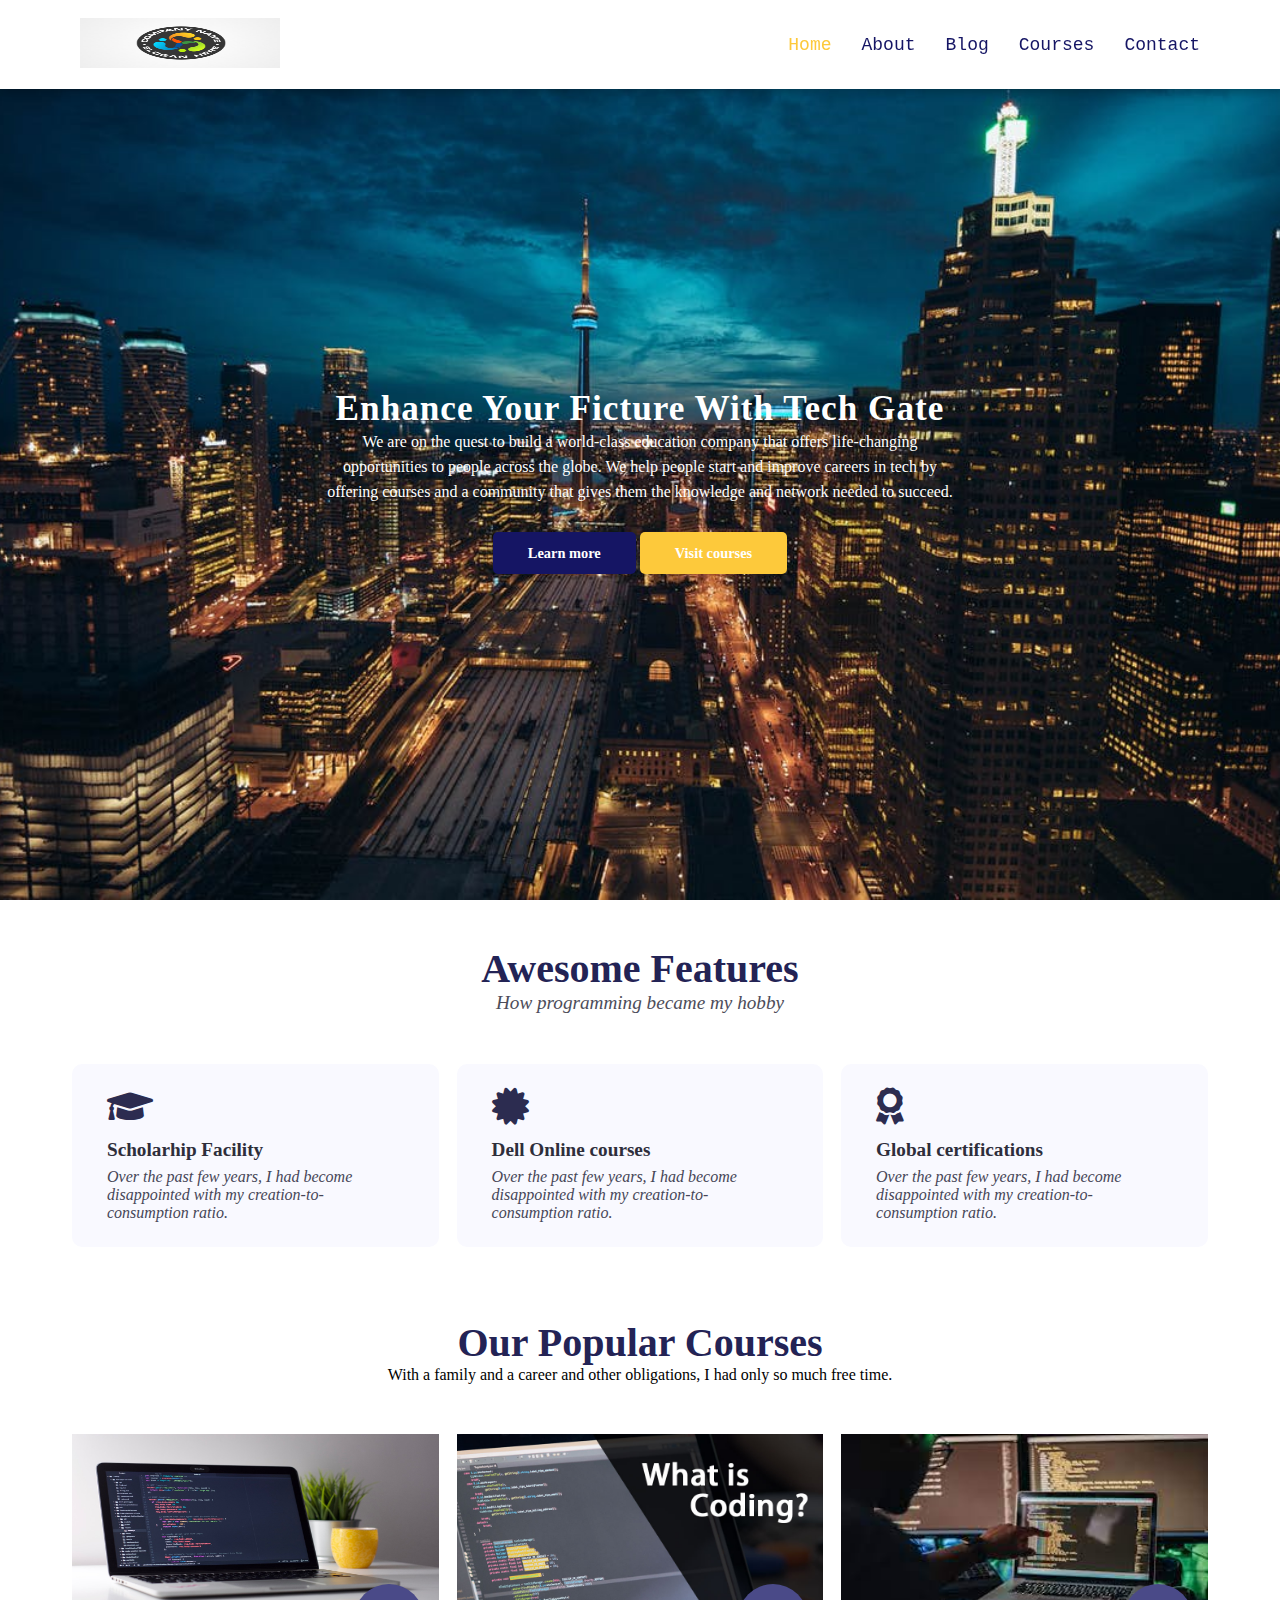
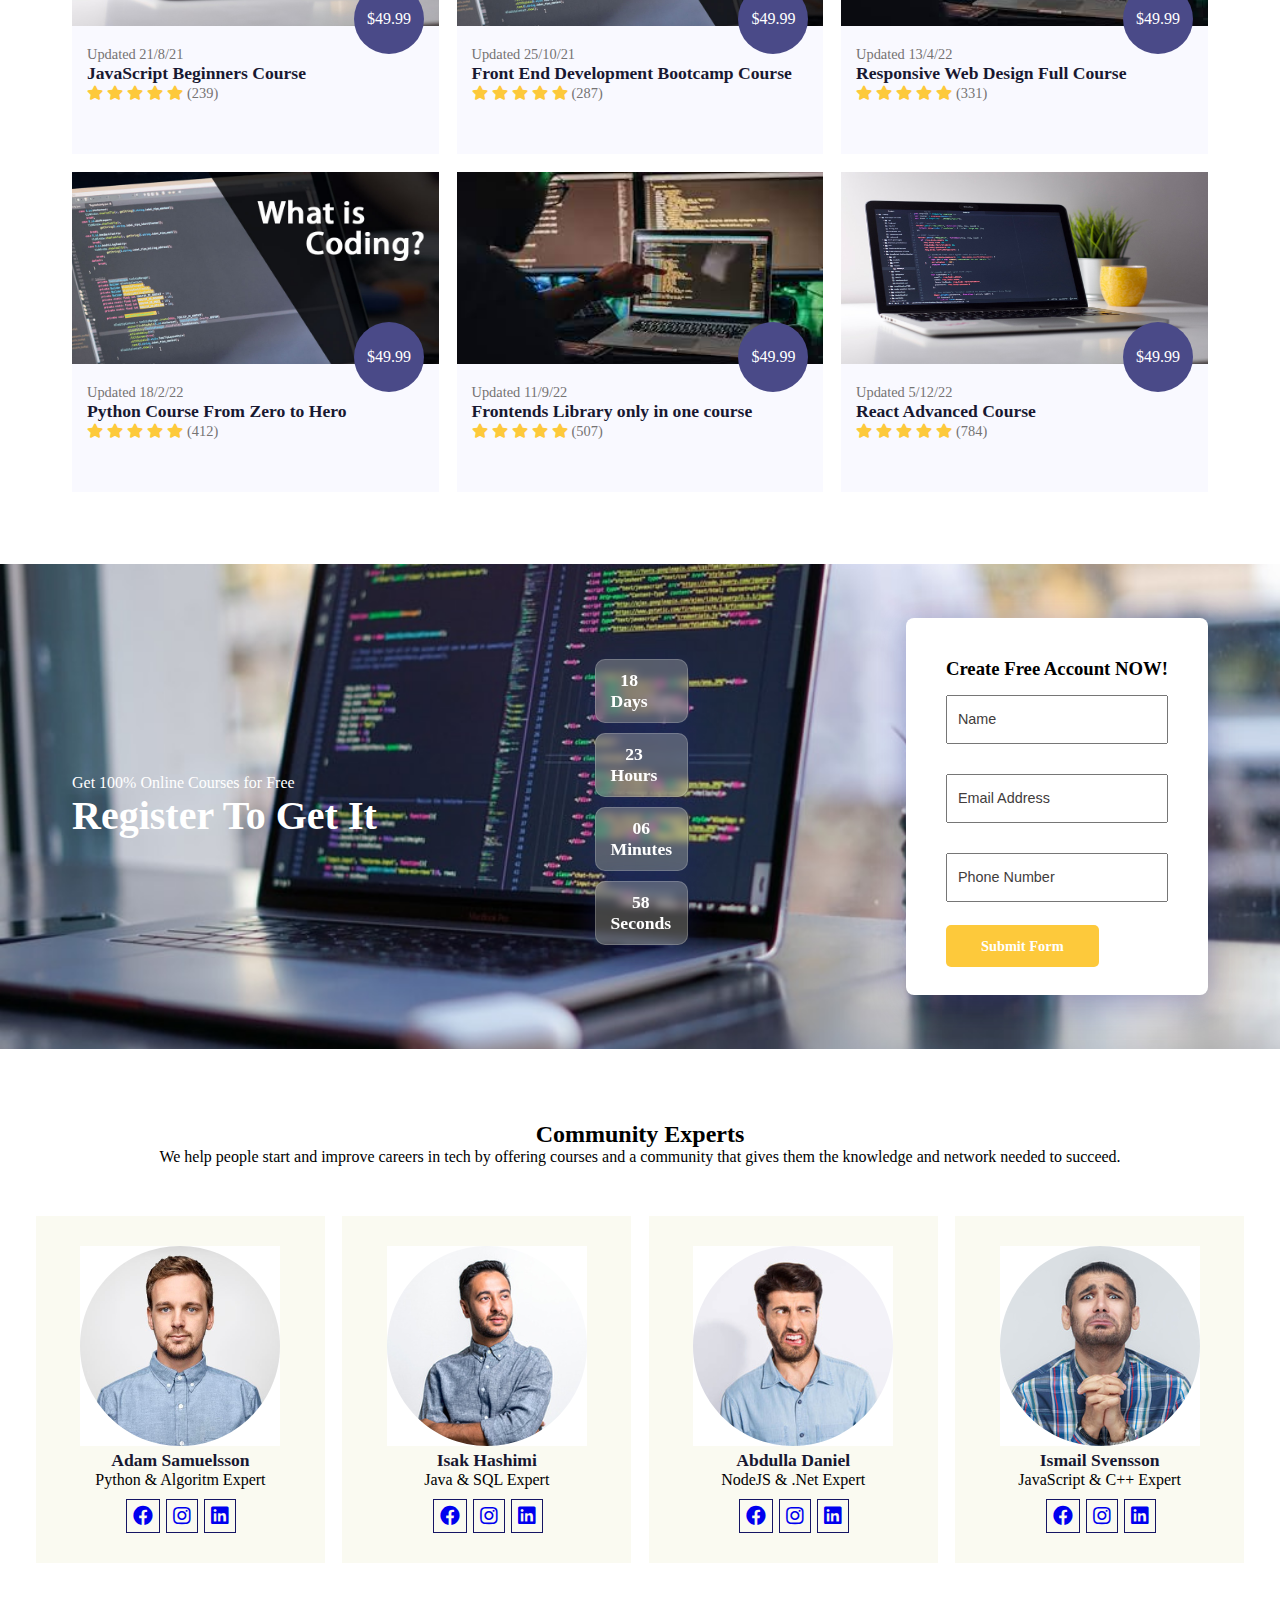
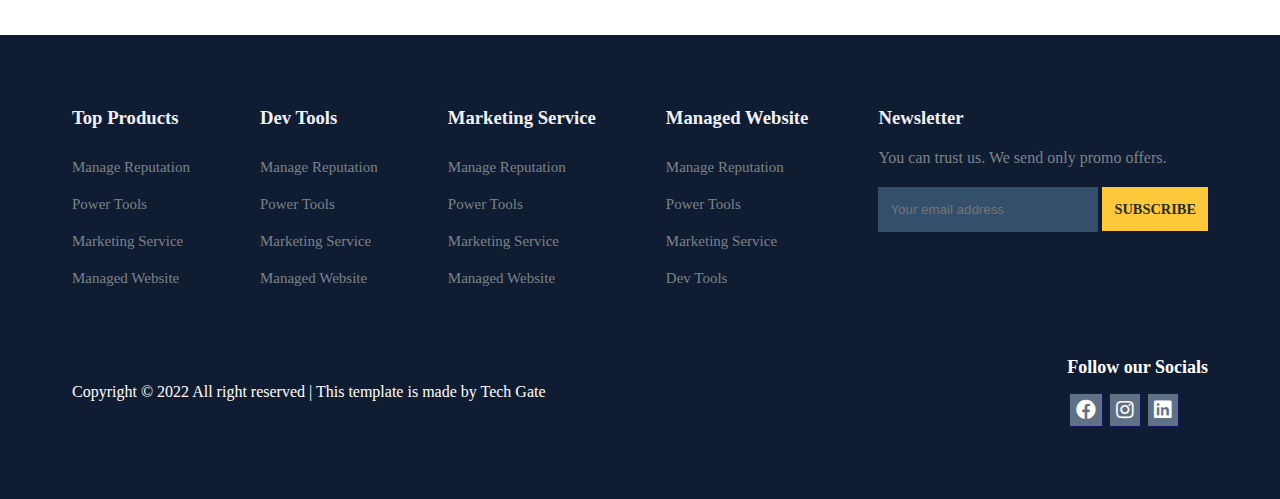
<file: index.html>
<!DOCTYPE html>
<html lang="en" dir="ltr">

<head>
  <meta charset="utf-8">
  <title> New Project </title>
  <link href="https://cdnjs.cloudflare.com/ajax/libs/font-awesome/5.11.2/css/all.min.css" rel="stylesheet">
  <link rel="stylesheet" href="style.css">
  <link
    href="https://fonts.googleapis.com/css2?family=Montserrat:ital,wght@0,100;0,200;0,300;0,400;0,500;0,600;0,700;0,800;0,900;1,100;1,200;1,300;1,400;1,500;1,600;1,700;1,800;1,900&family=Ubuntu:ital,wght@0,300;0,400;0,500;0,700;1,300;1,400;1,500;1,700&display=swap"
    rel="stylesheet">
</head>

<body>
  
  <!-- Navigation -->

  <nav>

    <a href="index.html"><img src="images/logo.jpg" alt="Logo picture"></a>
    <div class="navigation">
      <ul>
        <li><a class="active" href="#">Home</a></li>
        <li><a href="about.html">About</a></li>
        <li><a href="blog.html">Blog</a></li>
        <li><a href="courses.html" target="_blank">Courses</a></li>
        <li><a href="contact.html" target="_blank">Contact</a></li>
      </ul>
    
    </div>

  </nav>


  <!-- Home -->

    <section id="home">
      <h2>Enhance Your Ficture With Tech Gate</h2>
      <p>We are on the quest to build a world-class education company that offers life-changing opportunities to people across the globe. We help people start and improve careers in tech by offering courses and a community that gives them the knowledge and network needed to succeed.</p>
      <div class="btn">
        <a class="blue" href="https://www.apple.com/app-store/">Learn more</a>
        <a class="yellow" href="https://play.google.com/store/games?gl=SE">Visit courses</a>
      </div>
    </section>


    <!-- Features -->

    <section id="features">
      <h1>Awesome Features</h1>
      <p>How programming became my hobby</p>
      <div class="fea-base">
        <div class="fea-box">
          <i class="fa fa-graduation-cap"></i>
          <h3>Scholarhip Facility</h3>
          <p>Over the past few years, I had become disappointed with my creation-to-consumption ratio.</p>

        </div>
        <div class="fea-box">
          <i class="fa fa-certificate"></i>
          <h3>Dell Online courses</h3>
          <p>Over the past few years, I had become disappointed with my creation-to-consumption ratio.</p>

        </div>
        <div class="fea-box">
          <i class="fa fa-award"></i>
          <h3>Global certifications</h3>
          <p>Over the past few years, I had become disappointed with my creation-to-consumption ratio.</p>

        </div>
      </div>
    
    </section>

    <!-- Courses -->

    <section id="courses">

      <h1>Our Popular Courses</h1>
      <p>With a family and a career and other obligations, I had only so much free time.</p>
      <div class="course-box">
        
        <div class="courses">
            <img src="images/0.jpg" alt="">
            
            <div class="details">
              <span>Updated 21/8/21</span>
              <h6>JavaScript Beginners Course</h6>
              <div class="star">
                <i class="fas fa-star"></i>
                <i class="fas fa-star"></i>
                <i class="fas fa-star"></i>
                <i class="fas fa-star"></i>
                <i class="fas fa-star"></i>
                <span>(239)</span>
              </div>
            </div>
            
            <div class="cost">
              $49.99
            </div>
        </div>

        <div class="courses">
          <img src="images/0.1.jpg" alt="">
          
          <div class="details">
            <span>Updated 25/10/21</span>
            <h6>Front End Development Bootcamp Course</h6>
            <div class="star">
              <i class="fas fa-star"></i>
              <i class="fas fa-star"></i>
              <i class="fas fa-star"></i>
              <i class="fas fa-star"></i>
              <i class="fas fa-star"></i>
              <span>(287)</span>
            </div>
          </div>
          
          <div class="cost">
            $49.99
          </div>
      </div>

      <div class="courses">
        <img src="images/0.2.jpg" alt="">
        
        <div class="details">
          <span>Updated 13/4/22</span>
          <h6>Responsive Web Design Full Course</h6>
          <div class="star">
            <i class="fas fa-star"></i>
            <i class="fas fa-star"></i>
            <i class="fas fa-star"></i>
            <i class="fas fa-star"></i>
            <i class="fas fa-star"></i>
            <span>(331)</span>
          </div>
        </div>
        
        <div class="cost">
          $49.99
        </div>
    </div>

    <div class="courses">
      <img src="images/0.1.jpg" alt="">
      
      <div class="details">
        <span>Updated 18/2/22</span>
        <h6>Python Course From Zero to Hero</h6>
        <div class="star">
          <i class="fas fa-star"></i>
          <i class="fas fa-star"></i>
          <i class="fas fa-star"></i>
          <i class="fas fa-star"></i>
          <i class="fas fa-star"></i>
          <span>(412)</span>
        </div>
      </div>
      
      <div class="cost">
        $49.99
      </div>
  </div>
  <div class="courses">
    <img src="images/0.2.jpg" alt="">
    
    <div class="details">
      <span>Updated 11/9/22</span>
      <h6>Frontends Library only in one course</h6>
      <div class="star">
        <i class="fas fa-star"></i>
        <i class="fas fa-star"></i>
        <i class="fas fa-star"></i>
        <i class="fas fa-star"></i>
        <i class="fas fa-star"></i>
        <span>(507)</span>
      </div>
    </div>
    
    <div class="cost">
      $49.99
    </div>
</div>

<div class="courses">
  <img src="images/0.jpg" alt="">
  
  <div class="details">
    <span>Updated 5/12/22</span>
    <h6>React Advanced Course</h6>
    <div class="star">
      <i class="fas fa-star"></i>
      <i class="fas fa-star"></i>
      <i class="fas fa-star"></i>
      <i class="fas fa-star"></i>
      <i class="fas fa-star"></i>
      <span>(784)</span>
    </div>
  </div>
  
  <div class="cost">
    $49.99
  </div>
</div>

    
      </div>
    </section>

    <!-- Registration -->

    <section id="registration">
      <div class="reminder">
        <p>Get 100% Online Courses for Free</p>
        <h1>Register To Get It</h1>
      </div>

        <div class="time">
          <div class="date">
            18 <br> Days
          </div>
          <div class="date">
            23  <br> Hours
          </div>
          <div class="date">
            06 <br> Minutes
          </div>
          <div class="date">
            58 <br> Seconds
          </div>
        </div>


      <div class="form">
        <h3>Create Free Account NOW!</h3>
        <input type="text" placeholder="Name" name="" id="">
        <input type="text" placeholder="Email Address" name="" id="">
        <input type="text" placeholder="Phone Number" name="" id="">
        <div class="btn">
        <a class="yellow" href="#">Submit Form</a>
        </div>
      </div>
    </section>

    <!-- Profiles -->

    <section id="experts">
      <h2>Community Experts</h2>
      <p>We help people start and improve careers in tech by offering courses and a community that gives them the knowledge and network needed to succeed.</p>
      <div class="expert-box">
        
        <div class="profile">
            <img src="images/pro1.png" alt="profile picture">
            <h6>Adam Samuelsson</h6>
            <p>Python & Algoritm Expert</p>
            <div class="pro-links">
              <a href="https://www.facebook.com/" target="_blank"><i class="fab fa-facebook"></i></a>
              <a href="https://www.instagram.com/"><i class="fab fa-instagram"></i></a>
              <a href="https://www.linkedin.com/"><i class="fab fa-linkedin"></i></a>
            </div>

        </div>

        <div class="profile">
          <img src="images/pro2.png" alt="profile picture">
          <h6>Isak Hashimi</h6>
          <p>Java & SQL Expert</p>
          <div class="pro-links">
            <a href="https://www.facebook.com/" target="_blank"><i class="fab fa-facebook"></i></a>
            <a href="https://www.instagram.com/"><i class="fab fa-instagram"></i></a>
            <a href="https://www.linkedin.com/"><i class="fab fa-linkedin"></i></a>
          </div>

      </div>

      <div class="profile">
        <img src="images/pro3.png" alt="profile picture">
        <h6>Abdulla Daniel</h6>
        <p>NodeJS & .Net Expert</p>
        <div class="pro-links">
          <a href="https://www.facebook.com/" target="_blank"><i class="fab fa-facebook"></i></a>
          <a href="https://www.instagram.com/"><i class="fab fa-instagram"></i></a>
          <a href="https://www.linkedin.com/"><i class="fab fa-linkedin"></i></a>
        </div>

    </div>

    <div class="profile">
      <img src="images/pro4.png" alt="profile picture">
      <h6>Ismail Svensson</h6>
      <p>JavaScript & C++ Expert</p>
      <div class="pro-links">
        <a href="https://www.facebook.com/" target="_blank"><i class="fab fa-facebook"></i></a>
        <a href="https://www.instagram.com/"><i class="fab fa-instagram"></i></a>
        <a href="https://www.linkedin.com/"><i class="fab fa-linkedin"></i></a>
      </div>

      </div>
    </div>
    </section>

     <!-- Footers  -->

    <footer>
      <div class="footer-col">
        <h3>Top Products</h3>
        <li>Manage Reputation</li>
        <li>Power Tools</li>
        <li>Marketing Service</li>
        <li>Managed Website</li>
      </div>
      <div class="footer-col">
        <h3>Dev Tools</h3>
        <li>Manage Reputation</li>
        <li>Power Tools</li>
        <li>Marketing Service</li>
        <li>Managed Website</li>
      </div>
      <div class="footer-col">
        <h3>Marketing Service</h3>
        <li>Manage Reputation</li>
        <li>Power Tools</li>
        <li>Marketing Service</li>
        <li>Managed Website</li>
      </div>
      <div class="footer-col">
        <h3>Managed Website</h3>
        <li>Manage Reputation</li>
        <li>Power Tools</li>
        <li>Marketing Service</li>
        <li>Dev Tools</li>
      </div>
    

    <div class="footer-col">
      <h3>Newsletter</h3>
      <p>You can trust us. We send only promo offers.</p>
      <div class="subscribe">
        <input type="text" placeholder="Your email address">
        <a href="#" class="yellow">SUBSCRIBE</a>
      </div>
    </div>

    <div class="copyright">
      <p>Copyright © 2022 All right reserved | This template is made by Tech Gate</p>
      <div class="pro-links">
        <p>Follow our Socials</p>
        <a href="https://www.facebook.com/" target="_blank"><i class="fab fa-facebook"></i></a>
        <a href="https://www.instagram.com/"><i class="fab fa-instagram"></i></a>
        <a href="https://www.linkedin.com/"><i class="fab fa-linkedin"></i></a>
      </div>
    </div>
    
  </footer>

</body> 
</html>
</file>
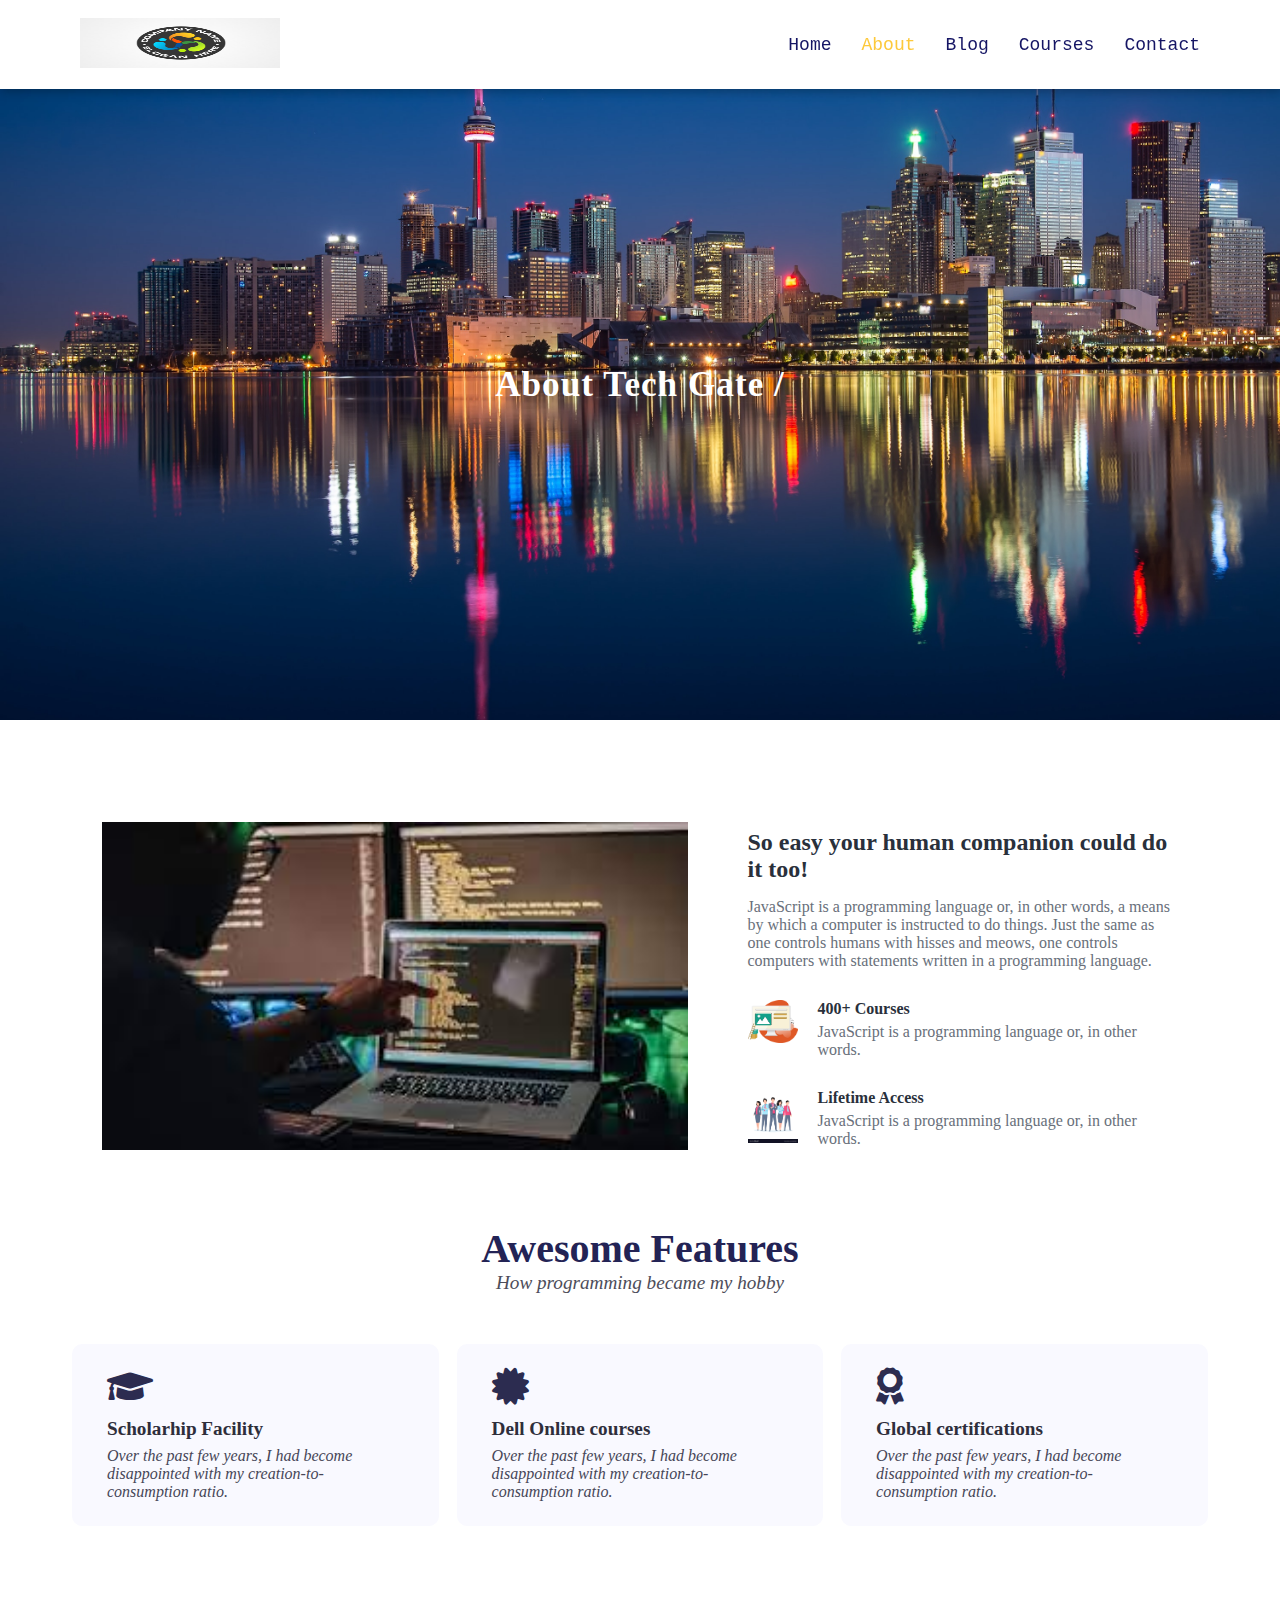
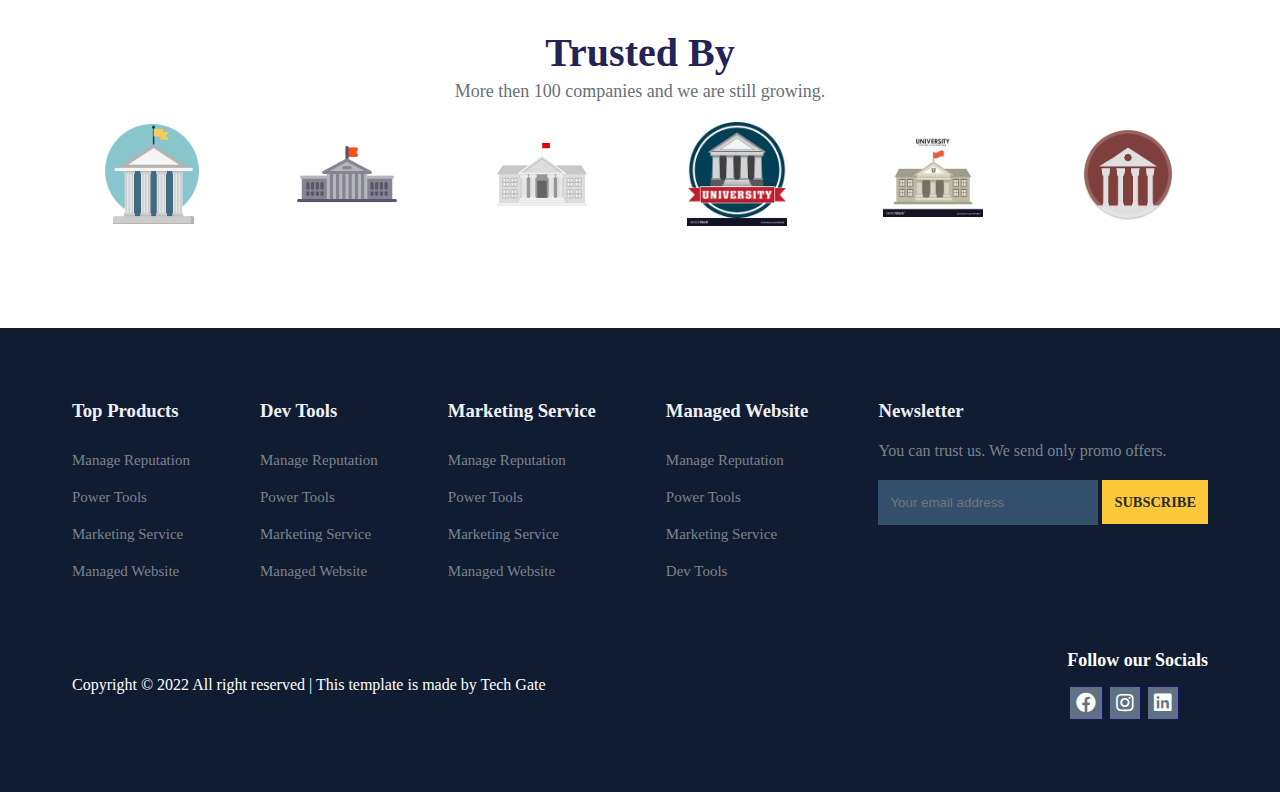
<file: about.html>
<!DOCTYPE html>
<html lang="en" dir="ltr">

<head>
  <meta charset="utf-8">
  <title> New Project </title>
  <link href="https://cdnjs.cloudflare.com/ajax/libs/font-awesome/5.11.2/css/all.min.css" rel="stylesheet">
  <link rel="stylesheet" href="style.css">
</head>

<body>
  
  <!-- Navigation -->

  <nav>

    <a href="index.html"><img src="images/logo.jpg" alt="Logo picture"></a>
    <div class="navigation">
      <ul>
        <li><a  href="index.html">Home</a></li>
        <li><a class="active" href="about.html">About</a></li>
        <li><a href="blog.html">Blog</a></li>
        <li><a href="courses.html">Courses</a></li>
        <li><a href="contact.html">Contact</a></li>
      </ul>
    
    </div>

  </nav>


  <!-- Home -->

    <section id="about-home">
      <h2>About Tech Gate /</h2>
      
    </section>


    <section id="about-container">
        <div class="about-img">
            <img src="images/0.2.jpg" alt="">
        </div>

        <div class="about-text">
            <h2>So easy your human companion could do it too!</h2>
            <p>JavaScript is a programming language or, in other words, a means by which a computer is instructed to do things. Just the same as one controls humans with hisses and meows, one controls computers with statements written in a programming language.</p>
            <div class="about-fe">
                <img src="images/about-fe.png" alt="">
                <div class="fe-text">
                    <h5>400+ Courses</h5>
                    <p>JavaScript is a programming language or, in other words.</p>
                </div>
            </div>

            <div class="about-fe">
                <img src="images/about-img.jpg" alt="">
                <div class="fe-text">
                    <h5>Lifetime Access</h5>
                    <p>JavaScript is a programming language or, in other words.</p>
                </div>
            </div>

        </div>
    </section>

    

    <!-- Features -->

    <section id="features">
      <h1>Awesome Features</h1>
      <p>How programming became my hobby</p>
      <div class="fea-base">
        <div class="fea-box">
          <i class="fa fa-graduation-cap"></i>
          <h3>Scholarhip Facility</h3>
          <p>Over the past few years, I had become disappointed with my creation-to-consumption ratio.</p>

        </div>
        <div class="fea-box">
          <i class="fa fa-certificate"></i>
          <h3>Dell Online courses</h3>
          <p>Over the past few years, I had become disappointed with my creation-to-consumption ratio.</p>

        </div>
        <div class="fea-box">
          <i class="fa fa-award"></i>
          <h3>Global certifications</h3>
          <p>Over the past few years, I had become disappointed with my creation-to-consumption ratio.</p>

        </div>
      </div>
    
    </section>

    <!-- Trust -->

    <section id="trust">
        <h1>Trusted By</h1>
        <p>More then 100 companies and we are still growing.</p>

        <div class="trust-img">
            <img src="images/trust1.png" alt="">
            <img src="images/trust2.png" alt="">
            <img src="images/trust3.jpg" alt="">
            <img src="images/trust4.png" alt="">
            <img src="images/trust5.jpg" alt="">
            <img src="images/trust6.png" alt="">
        </div>
    </section>
 

 

     <!-- Footers  -->

    <footer>
      <div class="footer-col">
        <h3>Top Products</h3>
        <li>Manage Reputation</li>
        <li>Power Tools</li>
        <li>Marketing Service</li>
        <li>Managed Website</li>
      </div>
      <div class="footer-col">
        <h3>Dev Tools</h3>
        <li>Manage Reputation</li>
        <li>Power Tools</li>
        <li>Marketing Service</li>
        <li>Managed Website</li>
      </div>
      <div class="footer-col">
        <h3>Marketing Service</h3>
        <li>Manage Reputation</li>
        <li>Power Tools</li>
        <li>Marketing Service</li>
        <li>Managed Website</li>
      </div>
      <div class="footer-col">
        <h3>Managed Website</h3>
        <li>Manage Reputation</li>
        <li>Power Tools</li>
        <li>Marketing Service</li>
        <li>Dev Tools</li>
      </div>
    

    <div class="footer-col">
      <h3>Newsletter</h3>
      <p>You can trust us. We send only promo offers.</p>
      <div class="subscribe">
        <input type="text" placeholder="Your email address">
        <a href="#" class="yellow">SUBSCRIBE</a>
      </div>
    </div>

    <div class="copyright">
      <p>Copyright © 2022 All right reserved | This template is made by Tech Gate</p>
      <div class="pro-links">
        <p>Follow our Socials</p>
        <a href="https://www.facebook.com/" target="_blank"><i class="fab fa-facebook"></i></a>
        <a href="https://www.instagram.com/"><i class="fab fa-instagram"></i></a>
        <a href="https://www.linkedin.com/"><i class="fab fa-linkedin"></i></a>
      </div>
    </div>
    
  </footer>

</body> 
</html>
</file>
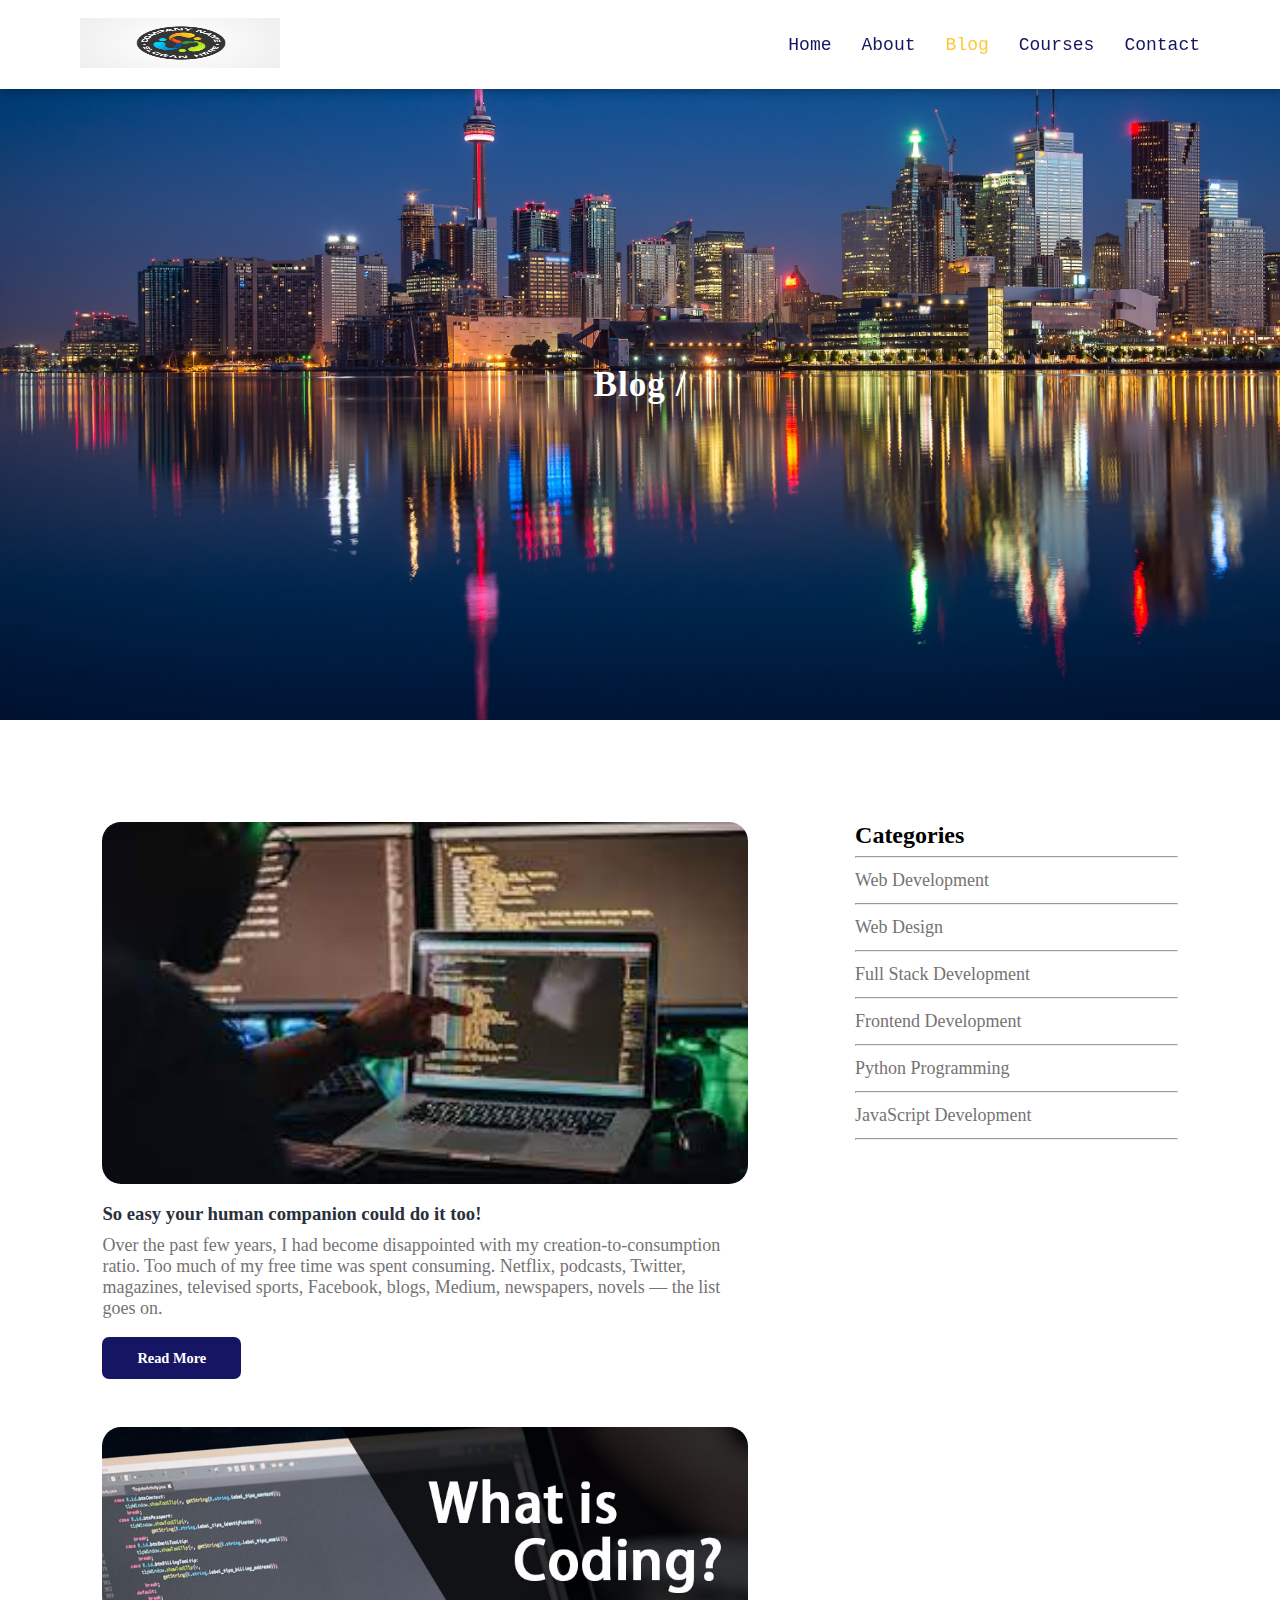
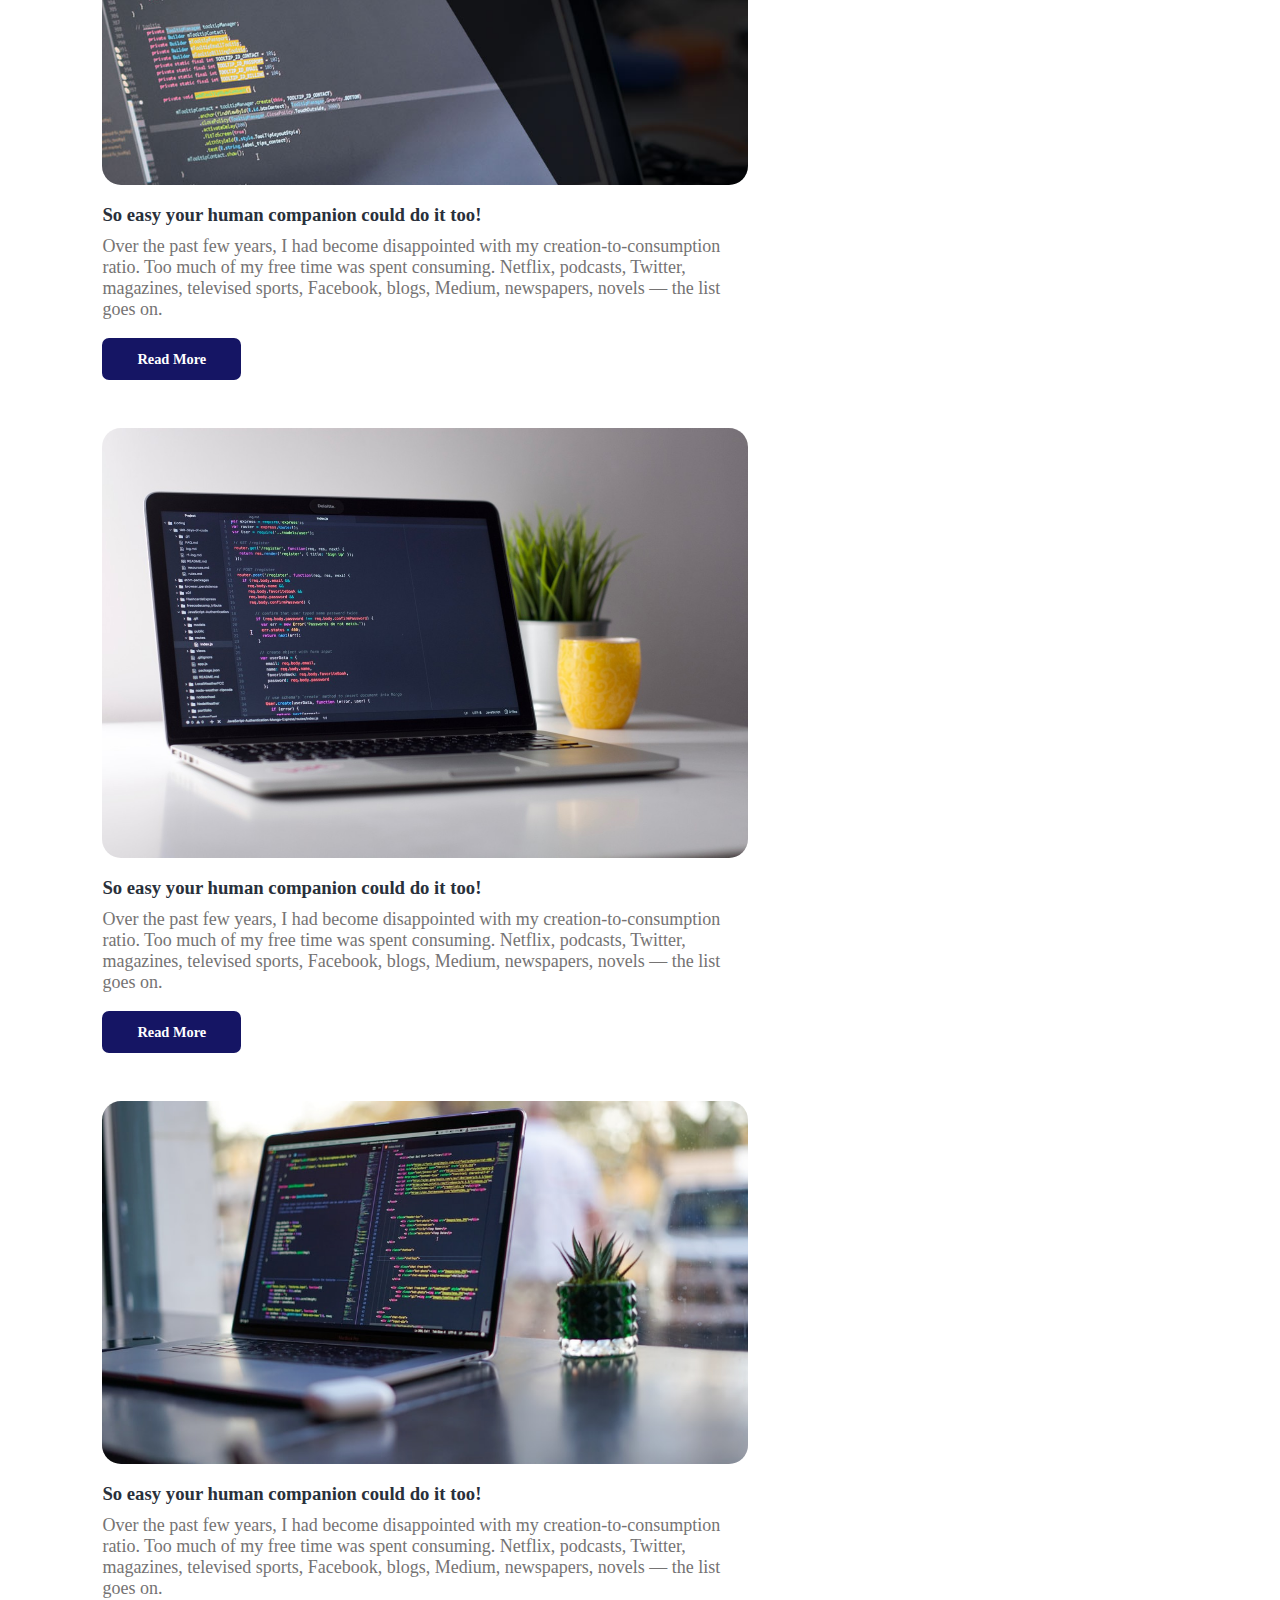
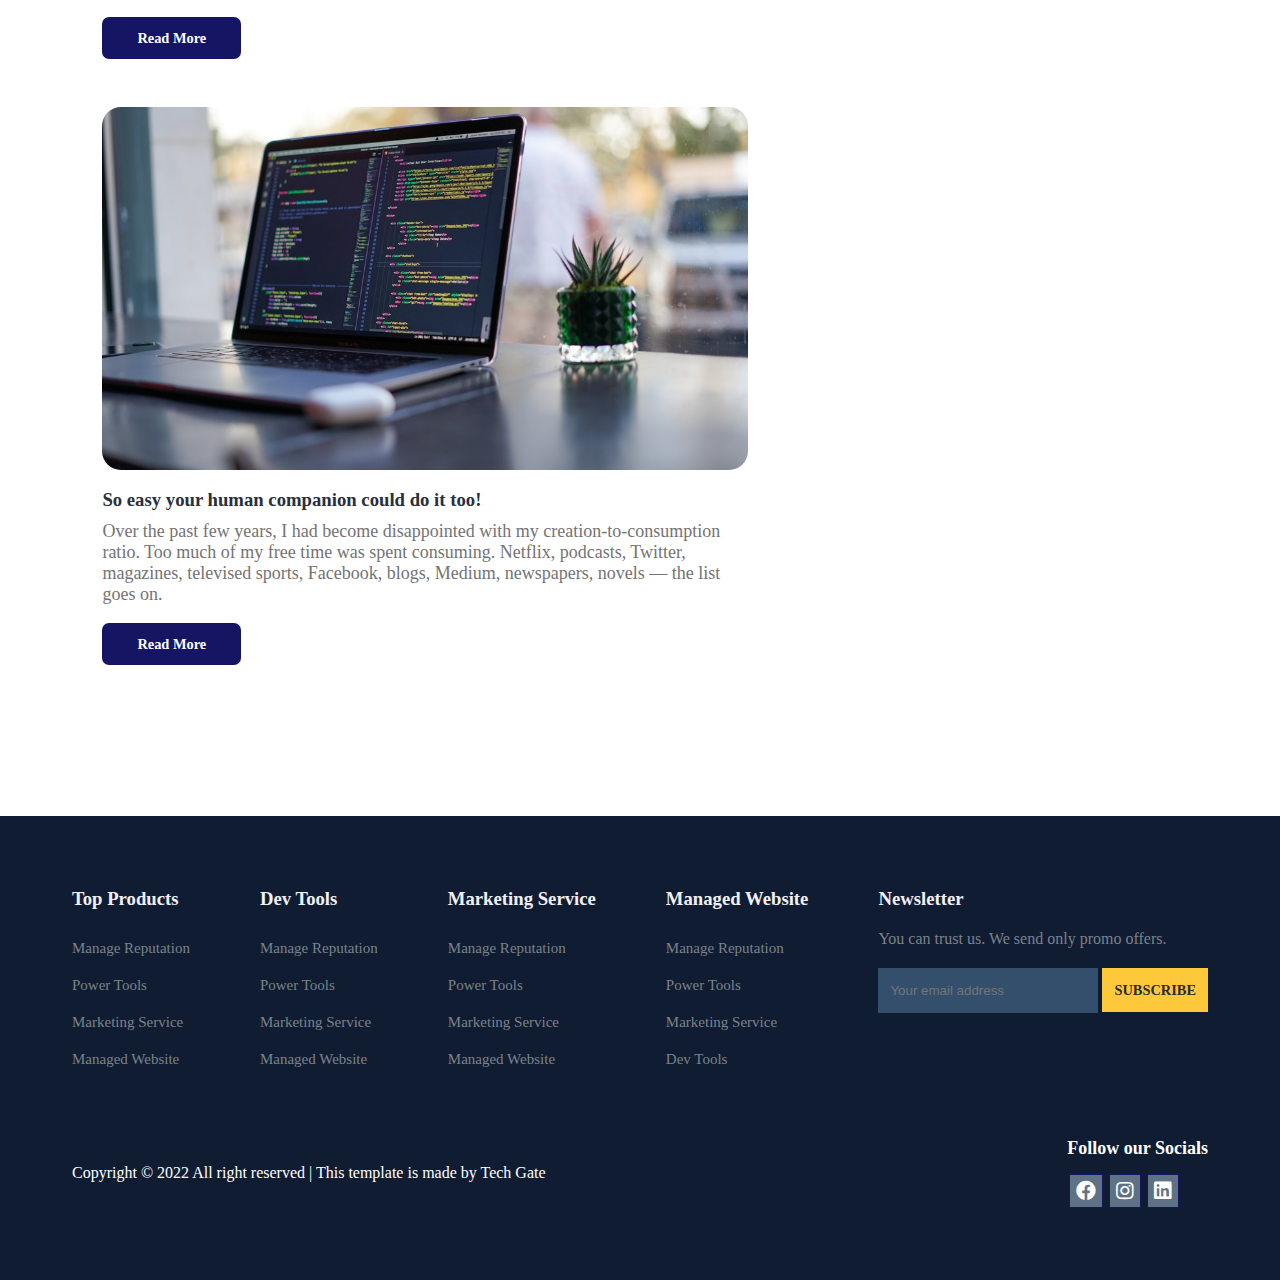
<file: blog.html>
<!DOCTYPE html>
<html lang="en" dir="ltr">

<head>
  <meta charset="utf-8">
  <title> New Project </title>
  <link href="https://cdnjs.cloudflare.com/ajax/libs/font-awesome/5.11.2/css/all.min.css" rel="stylesheet">
  <link rel="stylesheet" href="style.css">
</head>

<body>
  
  <!-- Navigation -->

  <nav>

    <a href="index.html"><img src="images/logo.jpg" alt="Logo picture"></a>
    <div class="navigation">
      <ul>
        <li><a  href="index.html">Home</a></li>
        <li><a href="about.html">About</a></li>
        <li><a class="active" href="blog.html">Blog</a></li>
        <li><a href="courses.html">Courses</a></li>
        <li><a href="contact.html">Contact</a></li>
      </ul>
    
    </div>

  </nav>


  <!-- Home -->

    <section id="about-home">
      <h2>Blog /</h2>
    </section>

    <!-- Blog -->

    <section id="blog-container"> 
        <div class="blogs">
            <div class="post">
                <img src="images/0.2.jpg" alt="">
                <h3>So easy your human companion could do it too!</h3>
                <p>Over the past few years, I had become disappointed with my creation-to-consumption ratio. Too much of my free time was spent consuming. Netflix, podcasts, Twitter, magazines, televised sports, Facebook, blogs, Medium, newspapers, novels — the list goes on.</p>
                <a href="post.html">Read More</a>

            </div>

            <div class="post">
                <img src="images/0.1.jpg" alt="">
                <h3>So easy your human companion could do it too!</h3>
                <p>Over the past few years, I had become disappointed with my creation-to-consumption ratio. Too much of my free time was spent consuming. Netflix, podcasts, Twitter, magazines, televised sports, Facebook, blogs, Medium, newspapers, novels — the list goes on.</p>
                <a href="post.html">Read More</a>

            </div>
            <div class="post">
                <img src="images/0.jpg" alt="">
                <h3>So easy your human companion could do it too!</h3>
                <p>Over the past few years, I had become disappointed with my creation-to-consumption ratio. Too much of my free time was spent consuming. Netflix, podcasts, Twitter, magazines, televised sports, Facebook, blogs, Medium, newspapers, novels — the list goes on.</p>
                <a href="post.html">Read More</a>

            </div>
            <div class="post">
                <img src="images/0.4.jpg" alt="">
                <h3>So easy your human companion could do it too!</h3>
                <p>Over the past few years, I had become disappointed with my creation-to-consumption ratio. Too much of my free time was spent consuming. Netflix, podcasts, Twitter, magazines, televised sports, Facebook, blogs, Medium, newspapers, novels — the list goes on.</p>
                <a href="post.html">Read More</a>

            </div>
            <div class="post">
                <img src="images/1.1.jpg" alt="">
                <h3>So easy your human companion could do it too!</h3>
                <p>Over the past few years, I had become disappointed with my creation-to-consumption ratio. Too much of my free time was spent consuming. Netflix, podcasts, Twitter, magazines, televised sports, Facebook, blogs, Medium, newspapers, novels — the list goes on.</p>
                <a href="post.html">Read More</a>

            </div>

        </div>

        <div class="cate">
            <h2>Categories</h2>
            <hr>
            <a href="https://www.shinetechsoftware.co.uk/">Web Development</a>
            <hr>
            <a href="https://webdesigner.withgoogle.com/">Web Design</a>
            <hr>
            <a href="https://www.freecodecamp.org/">Full Stack Development</a>
            <hr>
            <a href="https://www.w3schools.com/howto/howto_blog_become_frontenddev.asp">Frontend Development</a>
            <hr>
            <a href="https://www.w3schools.com/python/default.asp">Python Programming</a>
            <hr>
            <a href="https://www.w3schools.com/js/default.asp" target="_blank">JavaScript Development</a>
            <hr>

        </div>
    </section>
  

     <!-- Footers  -->

    <footer>
      <div class="footer-col">
        <h3>Top Products</h3>
        <li>Manage Reputation</li>
        <li>Power Tools</li>
        <li>Marketing Service</li>
        <li>Managed Website</li>
      </div>
      <div class="footer-col">
        <h3>Dev Tools</h3>
        <li>Manage Reputation</li>
        <li>Power Tools</li>
        <li>Marketing Service</li>
        <li>Managed Website</li>
      </div>
      <div class="footer-col">
        <h3>Marketing Service</h3>
        <li>Manage Reputation</li>
        <li>Power Tools</li>
        <li>Marketing Service</li>
        <li>Managed Website</li>
      </div>
      <div class="footer-col">
        <h3>Managed Website</h3>
        <li>Manage Reputation</li>
        <li>Power Tools</li>
        <li>Marketing Service</li>
        <li>Dev Tools</li>
      </div>
    

    <div class="footer-col">
      <h3>Newsletter</h3>
      <p>You can trust us. We send only promo offers.</p>
      <div class="subscribe">
        <input type="text" placeholder="Your email address">
        <a href="#" class="yellow">SUBSCRIBE</a>
      </div>
    </div>

    <div class="copyright">
      <p>Copyright © 2022 All right reserved | This template is made by Tech Gate</p>
      <div class="pro-links">
        <p>Follow our Socials</p>
        <a href="https://www.facebook.com/" target="_blank"><i class="fab fa-facebook"></i></a>
        <a href="https://www.instagram.com/"><i class="fab fa-instagram"></i></a>
        <a href="https://www.linkedin.com/"><i class="fab fa-linkedin"></i></a>
      </div>
    </div>
    
  </footer>

</body> 
</html>
</file>
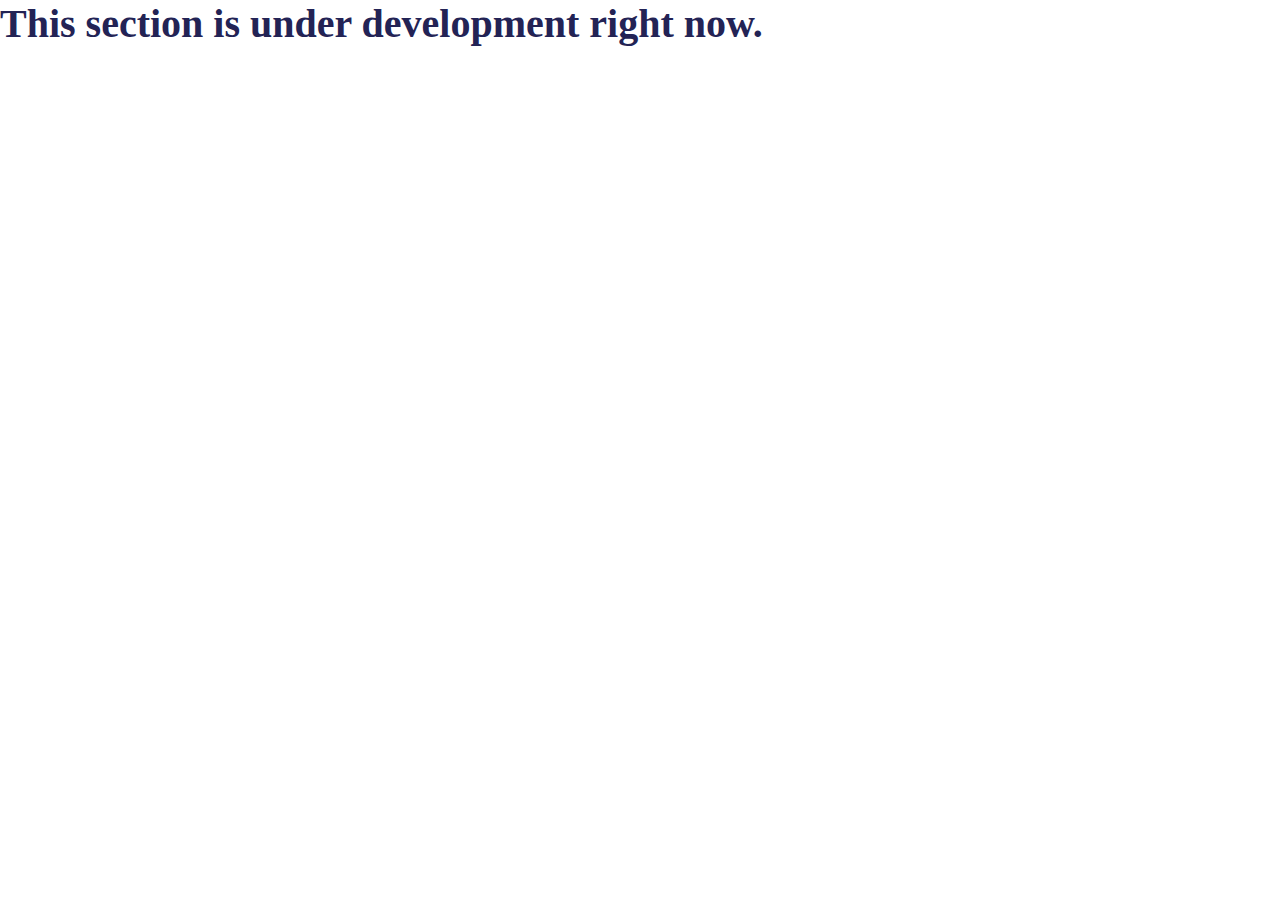
<file: contact.html>
<!DOCTYPE html>
<html lang="en" dir="ltr">

<head>
    <meta charset="utf-8">
    <title> New Project </title>
    <link href="https://cdnjs.cloudflare.com/ajax/libs/font-awesome/5.11.2/css/all.min.css" rel="stylesheet">
    <link rel="stylesheet" href="style.css">
    <link
      href="https://fonts.googleapis.com/css2?family=Montserrat:ital,wght@0,100;0,200;0,300;0,400;0,500;0,600;0,700;0,800;0,900;1,100;1,200;1,300;1,400;1,500;1,600;1,700;1,800;1,900&family=Ubuntu:ital,wght@0,300;0,400;0,500;0,700;1,300;1,400;1,500;1,700&display=swap"
      rel="stylesheet">
  </head>

  <h1>This section is under development right now.</h1>
</file>
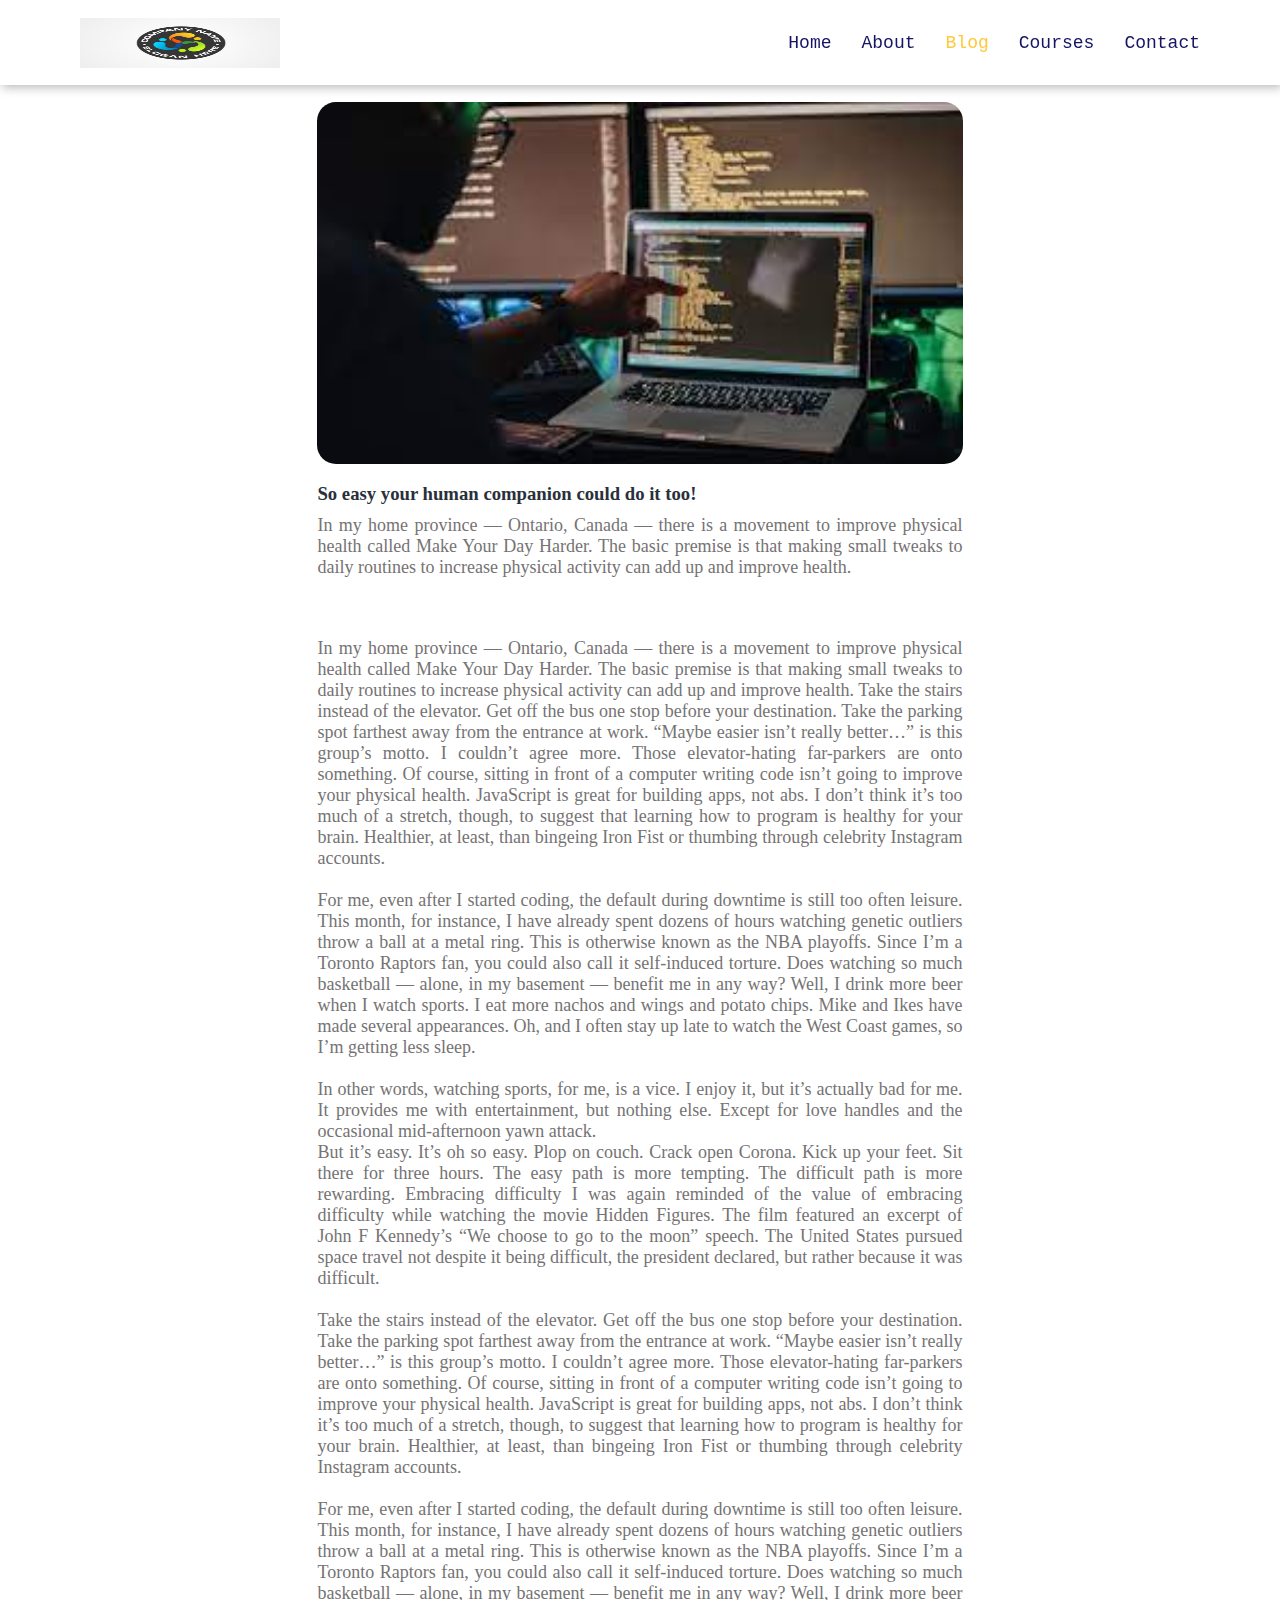
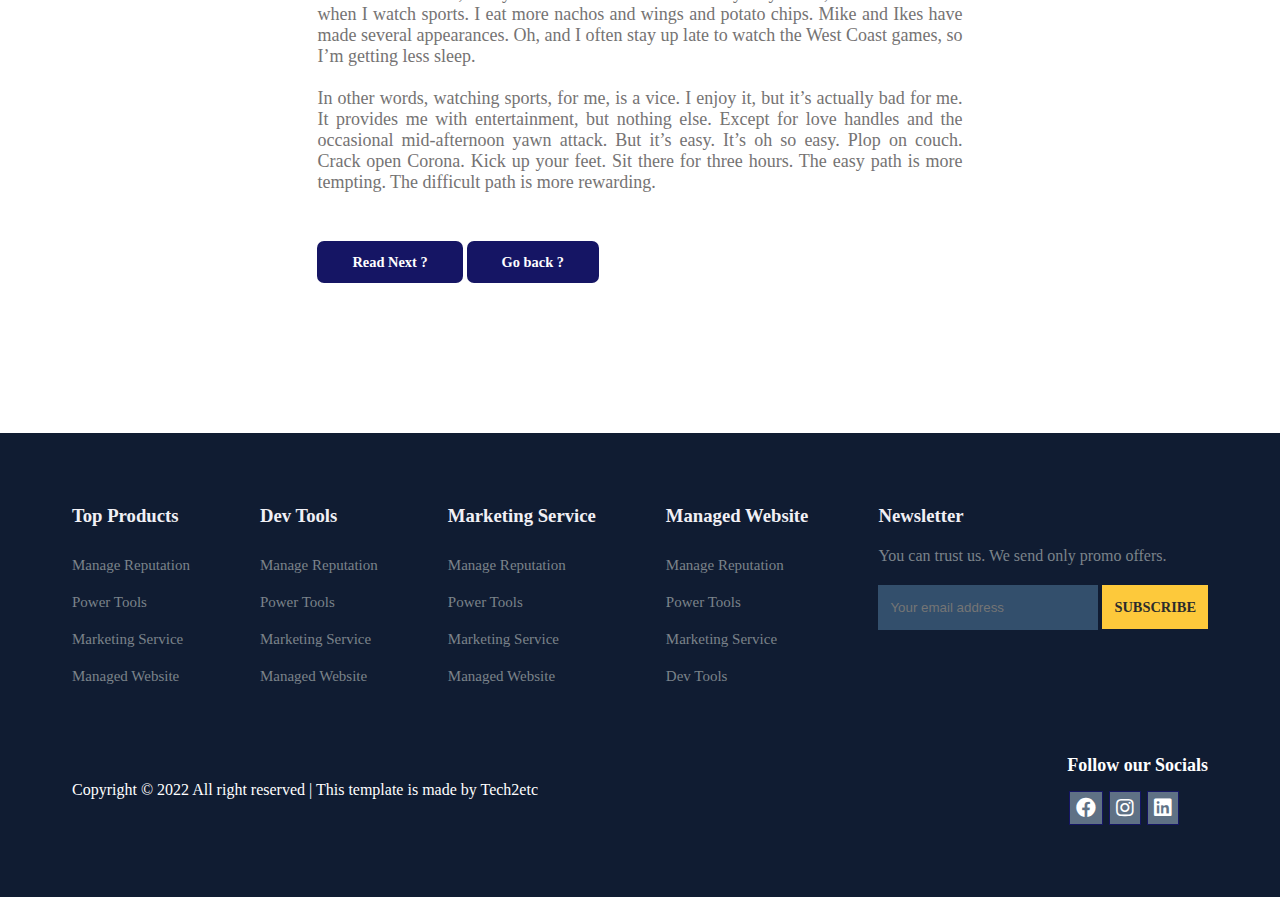
<file: post.html>
<!DOCTYPE html>
<html lang="en" dir="ltr">

<head>
  <meta charset="utf-8">
  <title> New Project </title>
  <link href="https://cdnjs.cloudflare.com/ajax/libs/font-awesome/5.11.2/css/all.min.css" rel="stylesheet">
  <link rel="stylesheet" href="style.css">
</head>

<body>
  
  <!-- Navigation -->

  <nav>

    <img src="images/logo.jpg" alt="Logo picture">
    <div class="navigation">
      <ul>
        <li><a  href="index.html">Home</a></li>
        <li><a href="about.html">About</a></li>
        <li><a class="active" href="blog.html">Blog</a></li>
        <li><a href="courses.html">Courses</a></li>
        <li><a href="contact.html">Contact</a></li>
      </ul>
    
    </div>

  </nav>

<section id="blog-container">
    <div class="blogs blogpost">
        <div class="post">
            <img src="images/0.2.jpg" alt="">
            <h3>So easy your human companion could do it too!</h3>
            <p>In my home province — Ontario, Canada — there is a movement to improve physical health called Make Your Day Harder. The basic premise is that making small tweaks to daily routines to increase physical activity can add up and improve health.</p>
            <p>In my home province — Ontario, Canada — there is a movement to improve physical health called Make Your Day Harder. The basic premise is that making small tweaks to daily routines to increase physical activity can add up and improve health.

                Take the stairs instead of the elevator. Get off the bus one stop before your destination. Take the parking spot farthest away from the entrance at work.
                
                “Maybe easier isn’t really better…” is this group’s motto.
                
                I couldn’t agree more. Those elevator-hating far-parkers are onto something.
                
                Of course, sitting in front of a computer writing code isn’t going to improve your physical health. JavaScript is great for building apps, not abs.
                
                I don’t think it’s too much of a stretch, though, to suggest that learning how to program is healthy for your brain. Healthier, at least, than bingeing Iron Fist or thumbing through celebrity Instagram accounts.<br><br>
                
                For me, even after I started coding, the default during downtime is still too often leisure. This month, for instance, I have already spent dozens of hours watching genetic outliers throw a ball at a metal ring. This is otherwise known as the NBA playoffs. Since I’m a Toronto Raptors fan, you could also call it self-induced torture.
                
                Does watching so much basketball — alone, in my basement — benefit me in any way? Well, I drink more beer when I watch sports. I eat more nachos and wings and potato chips. Mike and Ikes have made several appearances. Oh, and I often stay up late to watch the West Coast games, so I’m getting less sleep.<br><br>
                
                In other words, watching sports, for me, is a vice. I enjoy it, but it’s actually bad for me. It provides me with entertainment, but nothing else. Except for love handles and the occasional mid-afternoon yawn attack.<br>
                
                But it’s easy. It’s oh so easy. Plop on couch. Crack open Corona. Kick up your feet. Sit there for three hours.
                
                The easy path is more tempting. The difficult path is more rewarding.
                
                Embracing difficulty
                I was again reminded of the value of embracing difficulty while watching the movie Hidden Figures. The film featured an excerpt of John F Kennedy’s “We choose to go to the moon” speech. The United States pursued space travel not despite it being difficult, the president declared, but rather because it was difficult.<br><br>
            
                Take the stairs instead of the elevator. Get off the bus one stop before your destination. Take the parking spot farthest away from the entrance at work.
                
                “Maybe easier isn’t really better…” is this group’s motto.
                
                I couldn’t agree more. Those elevator-hating far-parkers are onto something.
                
                Of course, sitting in front of a computer writing code isn’t going to improve your physical health. JavaScript is great for building apps, not abs.
                
                I don’t think it’s too much of a stretch, though, to suggest that learning how to program is healthy for your brain. Healthier, at least, than bingeing Iron Fist or thumbing through celebrity Instagram accounts.<br><br>
                
                For me, even after I started coding, the default during downtime is still too often leisure. This month, for instance, I have already spent dozens of hours watching genetic outliers throw a ball at a metal ring. This is otherwise known as the NBA playoffs. Since I’m a Toronto Raptors fan, you could also call it self-induced torture.
                
                Does watching so much basketball — alone, in my basement — benefit me in any way? Well, I drink more beer when I watch sports. I eat more nachos and wings and potato chips. Mike and Ikes have made several appearances. Oh, and I often stay up late to watch the West Coast games, so I’m getting less sleep.<br><br>
                
                In other words, watching sports, for me, is a vice. I enjoy it, but it’s actually bad for me. It provides me with entertainment, but nothing else. Except for love handles and the occasional mid-afternoon yawn attack.
                
                But it’s easy. It’s oh so easy. Plop on couch. Crack open Corona. Kick up your feet. Sit there for three hours.
                
                The easy path is more tempting. The difficult path is more rewarding.
            </p>
            
            <a href="blog.html">Read Next ?</a>
            <a href="blog.html">Go back ?</a>

        </div>
    </div>
</section>
 

     <!-- Footers  -->

    <footer>
      <div class="footer-col">
        <h3>Top Products</h3>
        <li>Manage Reputation</li>
        <li>Power Tools</li>
        <li>Marketing Service</li>
        <li>Managed Website</li>
      </div>
      <div class="footer-col">
        <h3>Dev Tools</h3>
        <li>Manage Reputation</li>
        <li>Power Tools</li>
        <li>Marketing Service</li>
        <li>Managed Website</li>
      </div>
      <div class="footer-col">
        <h3>Marketing Service</h3>
        <li>Manage Reputation</li>
        <li>Power Tools</li>
        <li>Marketing Service</li>
        <li>Managed Website</li>
      </div>
      <div class="footer-col">
        <h3>Managed Website</h3>
        <li>Manage Reputation</li>
        <li>Power Tools</li>
        <li>Marketing Service</li>
        <li>Dev Tools</li>
      </div>
    

    <div class="footer-col">
      <h3>Newsletter</h3>
      <p>You can trust us. We send only promo offers.</p>
      <div class="subscribe">
        <input type="text" placeholder="Your email address">
        <a href="#" class="yellow">SUBSCRIBE</a>
      </div>
    </div>

    <div class="copyright">
      <p>Copyright © 2022 All right reserved | This template is made by Tech2etc</p>
      <div class="pro-links">
        <p>Follow our Socials</p>
        <a href="https://www.facebook.com/" target="_blank"><i class="fab fa-facebook"></i></a>
        <a href="https://www.instagram.com/"><i class="fab fa-instagram"></i></a>
        <a href="https://www.linkedin.com/"><i class="fab fa-linkedin"></i></a>
      </div>
    </div>
    
  </footer>

</body> 
</html>
</file>
<file: style.css>
* {
    margin: 0;
    padding: 0;
    box-sizing: border-box;
}

/* Global Tags */

h1 {
    font-size: 2.5rem;
    font-weight: 700;
    color: rgb(35, 35, 85);

}

span {
    font-size: .9rem;
    color: #757373;
}

h6 {
    font-size: 1.1rem;
    color: rgb(24, 24, 49);

}



/* Navigation */

nav {
    position: fixed;
    width: 100%;
    background-color: #fff;
    display: flex;
    flex-direction: row;
    justify-content: space-between;
    align-items: center;
    padding: 1.1rem 5rem;
    box-shadow: 2px 2px 10px rgba(0, 0, 0, 0.3);
    z-index: 999;
}

nav img {
    width: 200px;
    cursor: pointer;
    height: 50px;
}

nav .navigation ul {
    display: flex;
    justify-content: flex-end;
    align-items: center;
}

nav .navigation ul li {
    list-style: none;
    margin-left: 30px;
}

nav .navigation ul li a {
    text-decoration: none;
    color: rgb(21, 21, 100);
    font-size: 18px;
    font-weight: 500;
    transition: 0.3s ease;
    font-family: 'Courier New', Courier, monospace;
}

nav .navigation ul li a.active,
nav .navigation ul li a:hover {
    color: #FDC93B;
}

/* Home */

#home {
    background-image: url("images/heading1-img.jpeg");
    width: 100%;
    height: 100vh;
    background-size: cover;
    background-position: center;
    display: flex;
    flex-direction: column;
    justify-content: center;
    align-items: center;
    text-align: center;
    padding-top: 50px;
}

#home h2 {
    color: #fff;
    font-size: 2.2rem;
    letter-spacing: 1px;
}

#home p {
    width: 50%;
    color: #fff;
    font-size: 1rem;
    line-height: 25px;
}

#home .btn {
    margin-top: 40px;
}

#home a {
    text-decoration: none;
    font-size: 0.9rem;
    background-color: #fff;
    padding: 13px 35px;
    font-weight: 600;
    border-radius: 5px;

}

#home a.blue {
    color: #fff;
    background-color: rgb(21, 21, 100);
    transition: 0.3s ease;
} 

#home a.blue:hover {
    color: rgb(21, 21, 100);
    background-color: #fff;
}

#home a.yellow {
    color: #fff;
    background-color: #FDC93B;
    transition: 0.3s ease;
} 

#home a.yellow:hover {
    color: rgb(21, 21, 100);
    background-color: #fff;
}


#features {
    padding: 5vh 8vh 0 8vh;
    text-align: center;
}

#features .fea-base {
    display: grid;
    grid-template-columns: repeat(auto-fit, minmax(320px, 1fr));
    grid-gap: 1.1rem;
    margin-top: 50px; 
}

#features .fea-box {
    background: #F9F9FF;
    text-align: start;
    padding: 25px 35px;
    border-radius: 10px;
}

#features p {
    font-size: 1.2rem;
    font-style: oblique;
    color: rgb(77, 77, 90);
}

#features .fea-box i {
    font-size: 2.3rem;
    color: rgb(44, 44, 80);
}

#features .fea-box h3 {
    font-size: 1.2rem;
    font-weight: 600;
    color: rgb(46, 46, 59);
    padding: 13px 0 7px 0;
}

#features .fea-box p {
    font-size: 1rem;
    font-weight: 400;
    color: rgb(70, 70, 87);
}

/* Courses */

#courses {
    padding: 8vh 8vh 8vh 8vh;
    text-align: center;
}

#courses .course-box {
    display: grid;
    grid-template-columns: repeat(auto-fit, minmax(320px, 1fr));
    grid-gap: 1.1rem;
    margin-top: 50px; 
}

#courses .courses {
    text-align: start;
    background-color: #F9F9FF;
    height: 100%;
    position: relative;
}

#courses .courses img {
    width: 100%;
    height: 60%;
    background-size: cover;
    background-position: center;
}


#courses .courses .details {
    padding: 15px 15px 0 15px;
}

#courses .courses .details i {
    font-size: .9rem;
    color: #FDC93B;
}

#courses .courses .cost {
    background-color: rgb(74, 74, 136);
    color: #fff;
    line-height: 70px;
    width: 70px;
    height: 70px;
    text-align: center;
    border-radius: 50%;
    position: absolute;
    right: 15px;
    bottom: 100px;
}

/* Registration */

#registration {
    padding: 6vh 8vh 6vh 8vh;
    background-image: url(images/0.4.jpg);
    width: 100%;
    height: 100%;
    background-position: center;
    background-size: cover;
    display: flex;
    justify-content: space-between;
    align-items: center;
}

#registration .reminder {
    color: #fff;
}

#registration .reminder h1 {
    color: #fff;
}

#registration .time .date {
    color: #fff;
    display: flex;
    margin-top: 10px;
    text-align: center;
    padding: 10px 15px;
    background: rgba(255, 255, 255, 0.25);
    backdrop-filter: blur(4px);
    box-shadow: 0 8px 32px 0 rgba(31, 38, 135, 0.37);
    border-radius: 10px;
    margin: 0 5px 10px 5px;
    border: 1px solid rgba(255, 255, 255, 0.18);
    font-size: 1.1rem;
    font-weight: 600;
    
}

#registration .form {
    background-color: #fff;
    border-radius: 8px;
    display: flex;
    flex-direction: column;
    padding: 40px;
    box-shadow: 0 8px 32px 0 rgba(31, 38, 135, 0.37);
}

#registration .form input {
    margin: 15px 0;
    padding: 15px 10px;
    border: 1px solid rgb(84, 40, 241,);
    outline: none;
}

#registration .form input::placeholder {
    font-size: 0.9rem;
    font-weight: 500;
    color: #413c3c;
}

#registration .form .btn {
    margin-top: 20px;
}


#registration .form a.yellow {
    text-decoration: none;
    font-size: 0.9rem;
    background-color: #fff;
    padding: 13px 35px;
    font-weight: 600;
    border-radius: 5px;
    color: #fff;
    background-color: #FDC93B;
    transition: 0.3s ease;
    
} 

#registration .form a.yellow:hover {
    color: rgb(21, 21, 100);
    background-color: #fff;
}


/* Experts */

#experts {
    padding: 8vh 4vh 8vh 4vh;
    text-align: center;
}

#experts .expert-box {
    display: grid;
    grid-template-columns: repeat(auto-fit, minmax(250px, 1fr));
    grid-gap: 1.1rem;
    margin-top: 50px;
}

#experts .expert-box .profile {
    background-color: #fafaf1;
    padding: 30px 10px;
}

.pro-links {
    margin-top: 10px;
}

.pro-links i {
    padding: 6px 6px;
    border: 1px solid rgb(21, 21, 100);
    cursor: pointer;
    transition: 0.3s ease;
    font-size: 20px;
    margin-left:2px;
}

.pro-links i:hover {
    background-color: rgb(21, 21, 100);
    color: #fff;
    border: 1px solid rgb(21, 21, 100);
    cursor: pointer;
}

/* Footer */

footer {
    padding: 8vh;
    background-color: #101c32;
    display: flex;
    justify-content: space-between;
    align-items: flex-start;
    flex-wrap: wrap;
}

footer .footer-col {
    padding-bottom: 40px;
}

footer h3 {
    color: rgb(241, 240, 245);
    font-weight: 600;
    padding-bottom: 20px;
}


footer li {
    list-style: none;
    padding: 10px 0;
    cursor: pointer;
    color: #7b838a;
    font-size: 15px;
    transition: 0.3s ease;
}

footer li:hover {
    color: rgb(226, 233, 221);
}

footer p {
    color: #7b838a;
}

footer .subscribe {
    margin-top: 20px;
}

footer input {
    width: 220px;
    padding: 15px 12px;
    background: #334f6c;
    border: none;
    outline: none;
    color: #fff;
}

footer .subscribe a {
    text-decoration: none;
    font-size: 0.9rem;
    padding: 14px 12px;
    background-color: #fff;
    font-weight: 600;
}

footer .subscribe a.yellow {
    color: #2c2c2c;
    background-color: #FDC93B;
    transition: 0.3s ease;
}

footer .subscribe a.yellow:hover {
    color: rgb(21, 21, 100);
    background-color: #fff;
}

footer .copyright {
    margin-top: 20px;    
    display: flex;
    justify-content: space-between;
    flex-wrap: wrap;
    align-items: center;
    width: 100%;
}

footer .copyright p {
    color: #fff;
}

footer .copyright .pro-links {
    margin-top: 0px;
}

footer .copyright .pro-links p {
    padding-bottom: 15px;
    font-size: 18px;
    font-weight: 600;
}

footer .copyright .pro-links i {
    background-color: #5f7185;
    color: #fff;
}

footer .copyright .pro-links i:hover {
    background-color: #FDC93B;
    color: #2c2c2c;
}


/* About */

#about-home {
    background-image: url("images/heading-img.jpg");
    width: 100%;
    height: 80vh;
    background-size: cover;
    background-position: center;
    display: flex;
    flex-direction: column;
    justify-content: center;
    align-items: center;
    text-align: center;
    padding-top: 50px;
}

#about-home h2 {
    color: #fff;
    font-size: 2.2rem;
    letter-spacing: 1px;
}

#about-container {
    display: flex;
    align-items: center;
    padding: 8vw 8vw 2vw 8vw;
}

#about-container .about-img {
    width: 60%;
    padding-right: 60px;
}

#about-container .about-img img {
    width: 100%;
}

#about-container .about-text {
    width: 40%;
}

#about-container .about-text h2 {
    color: #29303b;
    padding-bottom: 15px;
}

#about-container .about-text p {
    color: #686f7a;
    font-weight: 300;
}

#about-container .about-text .about-fe {
    display: flex;
    justify-content: space-between;
    align-items: flex-start;
    margin-top: 30px;
}

#about-container .about-text .about-fe img {
    width: 50px;
    background-size: cover;
    background-position: center;
    margin-right: 20px;
    
}

#about-container .about-text .about-fe .fe-text {
    width: 90%;
}

#about-container .about-text .about-fe .fe-text h5 {
    font-size: 16px;
    color: #29303b;
    margin-bottom: 5px;
}

/* Trust */

#trust {
    text-align: center;
    padding: 8vw;
}

#trust .trust-img {
    margin-top: 20px;
    display: flex;
    justify-content: space-between;
    align-items: center;
}

#trust .trust-img img {
    width: 100px;
    height: auto;
    cursor: pointer;
}

#trust p {
    color: #686f7a;
    margin-top: 5px;
    font-size: 18px;
}


/* Blog Page */

#blog-container {
    display: flex;
    align-items: flex-start;
    justify-content: space-between;
    padding: 8vw;
}

#blog-container .blogs {
    width: 60%;
}

#blog-container .blogs img {
    width: 100%;
    border-radius: 19px;
}

#blog-container .blogs .post h3 {
    padding: 15px 0 10px 0;
    color: #29303b;
}

#blog-container .blogs .post p {
    color: #757373;
    font-size: 18px;
    padding-bottom: 30px;
    /* margin-bottom: 30px; */
}

#blog-container .blogs .post a {
    text-decoration: none;
    font-size: 0.9rem;
    padding: 13px 35px;
    color: #fff;
    background-color: rgb(21, 21, 100);
    border-radius: 7px;
    font-weight: 600;
}

#blog-container .blogs .post {
    margin-bottom: 60px;
}

#blog-container .cate {
    width: 30%;
}

#blog-container .cate h2 {
    padding-bottom: 7px;
}


#blog-container .cate a {
    text-decoration: none;
    color: #757373;
    font-weight: 500;
    line-height: 45px;
    font-size: 18px;

}

/* Blog-Post */

#blog-container .blogpost {
    width: 60%;
    margin: 0 auto;
}

#blog-container .blogpost p {
    text-align: justify;
    padding-bottom: 60px !important;
}

/* Contact Page */

.about-container1{
    display: flex;
    flex-direction: column;
    align-items: center;
}


/* Media Query Section*/

/* About */

@media (max-width: 768px) {
    
    #about-container {
        padding: 8vw 4vw 2vw 4vw;
    }

    #about-container .about-img {
        padding-right: 30px;
    }

    #trust .trust-img img {
        width: 70px;
        cursor: pointer;
    }


    /* Blog */

#blog-container {
    padding: 8vw 4vw;
}    


}



@media (max-width: 475px) {
    
    #about-container {
        display: flex;
        flex-direction: column;
        align-items: center;
    }

    #about-container .about-img {
        width: 100;
    }
    

    #trust .trust-img img {
        width: 60px;
        cursor: pointer;
    }


}
</file>
